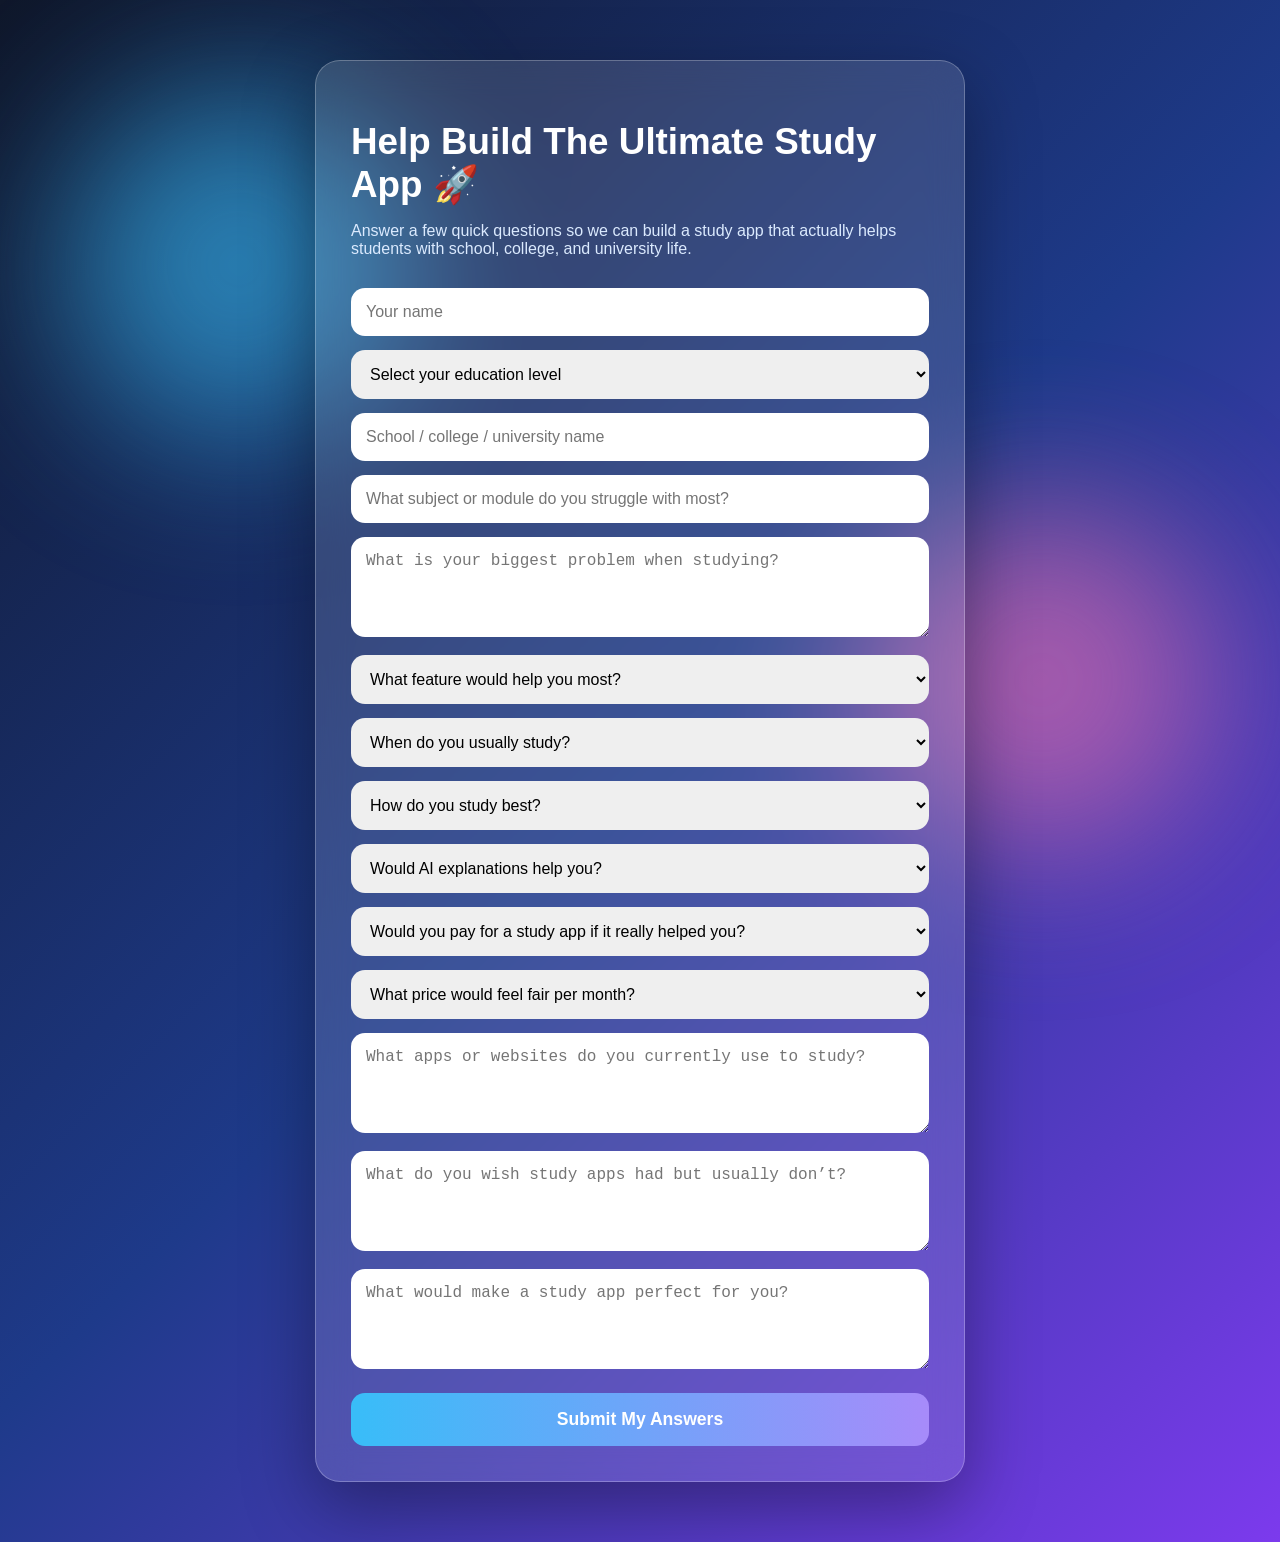
<file: templates/index.html>
<!DOCTYPE html>
<html lang="en">
<head>
    <meta charset="UTF-8">
    <meta name="viewport" content="width=device-width, initial-scale=1.0">
    <title>Study Buddy Questionnaire</title>
    <link rel="stylesheet" href="/static/style.css">
</head>
<body>

    <div class="bg-shape one"></div>
    <div class="bg-shape two"></div>

    <main class="card">
        <h1>Help Build The Ultimate Study App 🚀</h1>
        <p>
            Answer a few quick questions so we can build a study app that actually helps students with school, college, and university life.
        </p>

        <form action="/submit" method="POST">

            <input 
                type="text" 
                name="name" 
                placeholder="Your name" 
                required
            >

            <select name="education_level" required>
                <option value="">Select your education level</option>

                <option>Grade 8</option>
                <option>Grade 9</option>
                <option>Grade 10</option>
                <option>Grade 11</option>
                <option>Grade 12</option>

                <option>NCV Level 2</option>
                <option>NCV Level 3</option>
                <option>NCV Level 4</option>

                <option>NATED N1</option>
                <option>NATED N2</option>
                <option>NATED N3</option>
                <option>NATED N4</option>
                <option>NATED N5</option>
                <option>NATED N6</option>

                <option>Higher Certificate</option>
                <option>Diploma</option>
                <option>Advanced Diploma</option>
                <option>Bachelor’s Degree - 1st Year</option>
                <option>Bachelor’s Degree - 2nd Year</option>
                <option>Bachelor’s Degree - 3rd Year</option>
                <option>Bachelor’s Degree - 4th Year</option>
                <option>Honours</option>
                <option>Master’s</option>
                <option>PhD</option>

                <option>TVET College Student</option>
                <option>Private College Student</option>
                <option>Other</option>
            </select>

            <input 
                type="text" 
                name="institution" 
                placeholder="School / college / university name"
            >

            <input 
                type="text" 
                name="hardest_subject" 
                placeholder="What subject or module do you struggle with most?" 
                required
            >

            <textarea 
                name="biggest_problem" 
                placeholder="What is your biggest problem when studying?" 
                required
            ></textarea>

            <select name="wanted_feature" required>
                <option value="">What feature would help you most?</option>
                <option>Smart study timetable</option>
                <option>Homework / assignment tracker</option>
                <option>AI homework helper</option>
                <option>Past papers</option>
                <option>Flashcards</option>
                <option>Focus timer</option>
                <option>Notes organizer</option>
                <option>Exam countdown</option>
                <option>Group study rooms</option>
                <option>Motivation reminders</option>
                <option>Progress tracker</option>
            </select>

            <select name="study_time" required>
                <option value="">When do you usually study?</option>
                <option>Morning</option>
                <option>Afternoon</option>
                <option>Night</option>
                <option>Late night</option>
                <option>Weekends only</option>
                <option>Only before tests or exams</option>
                <option>I struggle to study consistently</option>
            </select>

            <select name="study_style" required>
                <option value="">How do you study best?</option>
                <option>Reading notes</option>
                <option>Watching videos</option>
                <option>Practice questions</option>
                <option>Flashcards</option>
                <option>Past papers</option>
                <option>Explaining work to someone else</option>
                <option>Group studying</option>
            </select>

            <select name="ai_help" required>
                <option value="">Would AI explanations help you?</option>
                <option>Yes, definitely</option>
                <option>Maybe</option>
                <option>No</option>
            </select>

            <select name="pay_interest" required>
                <option value="">Would you pay for a study app if it really helped you?</option>
                <option>Yes</option>
                <option>Maybe, depends on price</option>
                <option>No</option>
            </select>

            <select name="price_range">
                <option value="">What price would feel fair per month?</option>
                <option>Free only</option>
                <option>R10 - R20</option>
                <option>R30 - R50</option>
                <option>R60 - R100</option>
                <option>More than R100 if it is really useful</option>
            </select>

            <textarea 
                name="current_tools" 
                placeholder="What apps or websites do you currently use to study?"
            ></textarea>

            <textarea 
                name="missing_feature" 
                placeholder="What do you wish study apps had but usually don’t?"
            ></textarea>

            <textarea 
                name="extra" 
                placeholder="What would make a study app perfect for you?"
            ></textarea>

            <button type="submit">Submit My Answers</button>

        </form>
    </main>

</body>
</html>
</file>
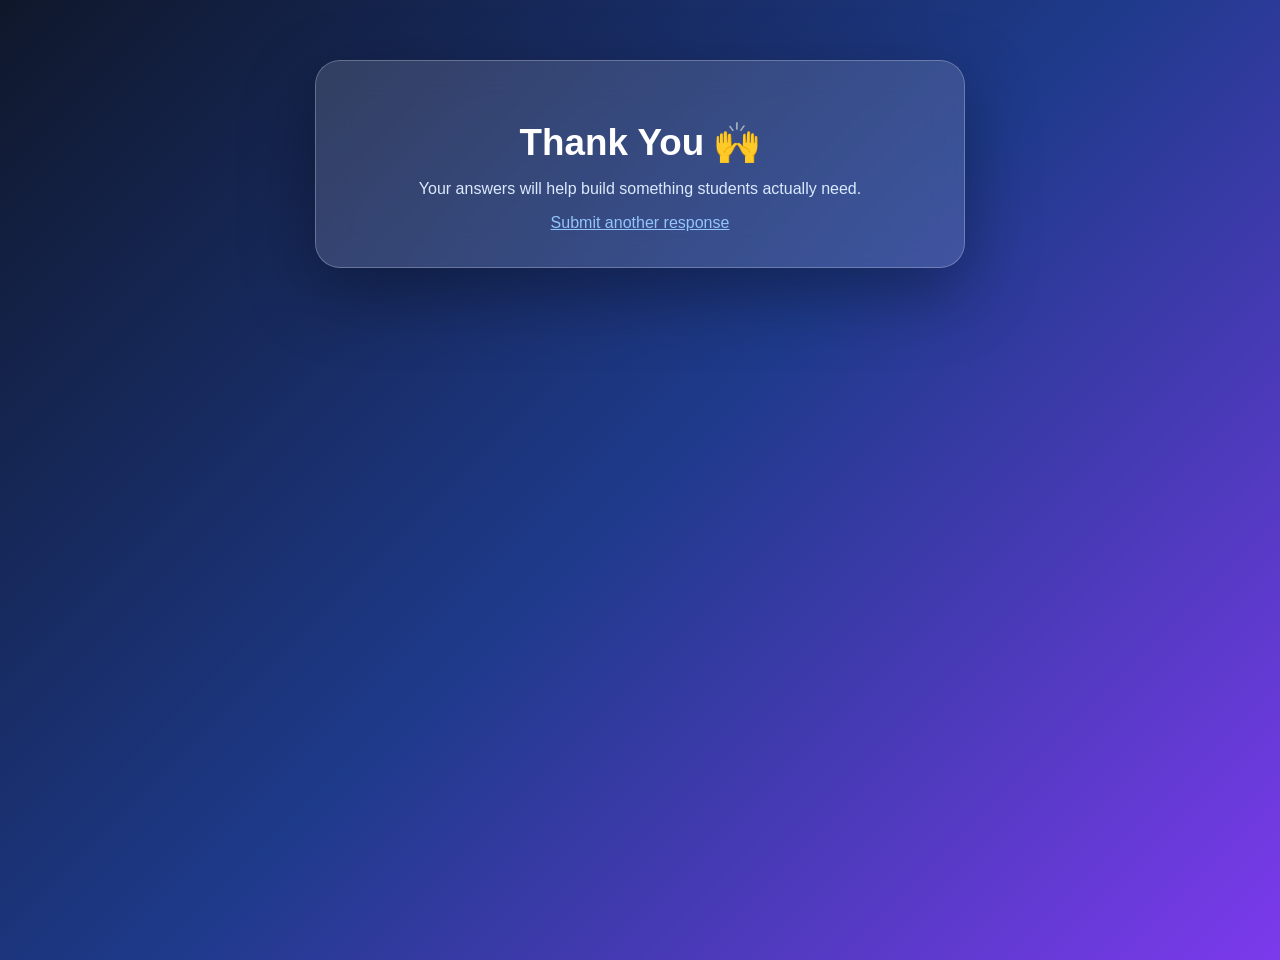
<file: templates/thankyou.html>
<!DOCTYPE html>
<html>
<head>
    <title>Thank You</title>
    <link rel="stylesheet" href="/static/style.css">
</head>
<body>
    <div class="card small">
        <h1>Thank You 🙌</h1>
        <p>Your answers will help build something students actually need.</p>
        <a href="/">Submit another response</a>
    </div>
</body>
</html>
</file>
<file: static/style.css>
* {
    box-sizing: border-box;
}

body {
    margin: 0;
    font-family: Arial, sans-serif;
    min-height: 100vh;
    background: linear-gradient(135deg, #0f172a, #1e3a8a, #7c3aed);
    color: white;
    overflow-x: hidden;
}

.bg-shape {
    position: fixed;
    width: 350px;
    height: 350px;
    border-radius: 50%;
    filter: blur(80px);
    opacity: 0.6;
    animation: float 6s infinite alternate;
}

.one {
    background: #38bdf8;
    top: 10%;
    left: 5%;
}

.two {
    background: #f472b6;
    bottom: 5%;
    right: 5%;
}

@keyframes float {
    from { transform: translateY(0px); }
    to { transform: translateY(-40px); }
}

.card {
    width: 90%;
    max-width: 650px;
    margin: 60px auto;
    padding: 35px;
    background: rgba(255, 255, 255, 0.13);
    backdrop-filter: blur(18px);
    border-radius: 25px;
    box-shadow: 0 25px 70px rgba(0,0,0,0.35);
    border: 1px solid rgba(255,255,255,0.25);
}

.small {
    text-align: center;
}

h1 {
    font-size: 2.3rem;
    margin-bottom: 10px;
}

p {
    color: #dbeafe;
}

input, select, textarea {
    width: 100%;
    padding: 15px;
    margin-top: 14px;
    border: none;
    border-radius: 14px;
    outline: none;
    font-size: 1rem;
}

textarea {
    min-height: 100px;
    resize: vertical;
}

button {
    width: 100%;
    padding: 16px;
    margin-top: 20px;
    border: none;
    border-radius: 14px;
    background: linear-gradient(90deg, #38bdf8, #a78bfa);
    color: white;
    font-size: 1.1rem;
    font-weight: bold;
    cursor: pointer;
    transition: 0.3s;
}

button:hover {
    transform: scale(1.03);
    box-shadow: 0 0 25px rgba(56,189,248,0.8);
}

a {
    color: #93c5fd;
}

.admin-box {
    width: 95%;
    margin: 40px auto;
    overflow-x: auto;
}

table {
    width: 100%;
    border-collapse: collapse;
    background: white;
    color: #111827;
    border-radius: 15px;
    overflow: hidden;
}

th, td {
    padding: 14px;
    border-bottom: 1px solid #ddd;
}

th {
    background: #1e3a8a;
    color: white;
}

@media (max-width: 600px) {
    .card {
        padding: 25px;
        margin: 30px auto;
    }

    h1 {
        font-size: 1.8rem;
    }
}

.logout-btn {
    display: inline-block;
    margin-bottom: 20px;
    padding: 12px 18px;
    background: #ef4444;
    color: white;
    text-decoration: none;
    border-radius: 12px;
    font-weight: bold;
}

.admin-box {
    width: 98%;
    margin: 40px auto;
    overflow-x: auto;
}

td {
    max-width: 250px;
    vertical-align: top;
    word-wrap: break-word;
}
</file>
